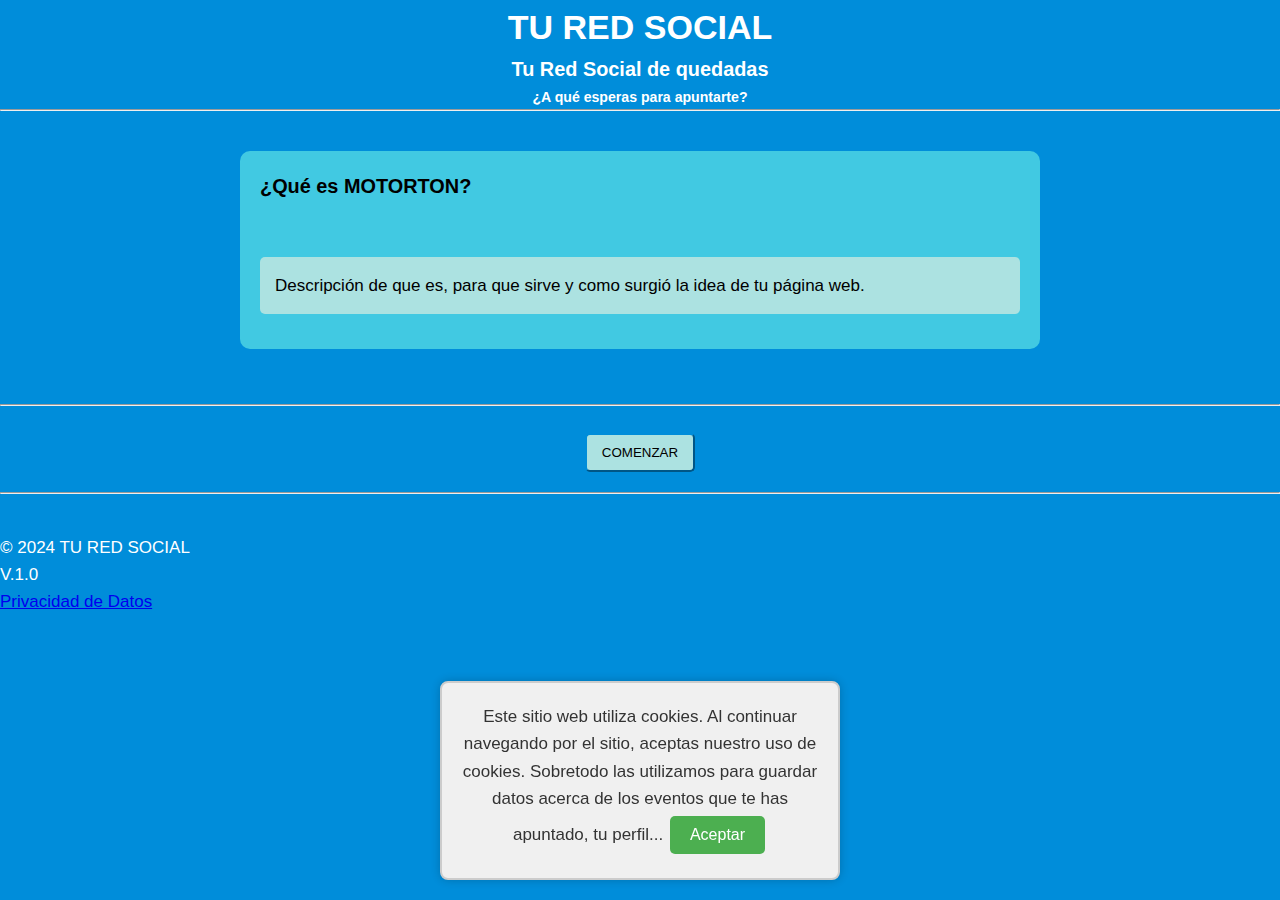
<file: pagina/index.html>
<!DOCTYPE html>
<html lang="es">
<head>
    <meta charset="UTF-8">
    <meta name="viewport" content="width=device-width, initial-scale=1.0">
    <title>TU RED SOCIAL</title>
    <!--Enlaces a los archivos CSS-->
    <link rel="stylesheet" type="text/css" href="css/principal.css">
    <link rel="stylesheet" type="text/css" href="css/index.css">
    <!--Enlace para poner el favIcon-->
    <!--Enlace a los archivos JavaScript-->
    <script src="js/cookies.js"></script>
</head>
<body>
    <!--Inicio del Header-->
    <header>
        <div class="presentacion">
            <h1>TU RED SOCIAL</h1>
            <h3>Tu Red Social de quedadas</h3>
            <h5>¿A qué esperas para apuntarte?</h5>
        </div>
        <hr>
    </header>
    <!--Final del Header-->
    <!--Inicio del Main-->
    <main>
        <!--Inicio del div de las cookies-->
        <div id="mensajeCookies" style="display: none;">
            Este sitio web utiliza cookies. Al continuar navegando por el sitio, aceptas nuestro uso de cookies.
            Sobretodo las utilizamos para guardar datos acerca de los eventos que te has apuntado, tu perfil...
            <button onclick="aceptarCookies()">Aceptar</button>
        </div>
        <!--Final del div de las cookies-->
        <!--Inicio del div de que es-->
        <div class="quees">
            <h3>¿Qué es MOTORTON?</h3>
            <br><br>
            <p>
                Descripción de que es, para que sirve y como surgió la idea de tu página web.
            </p>
        </div>
        <br><br>
        <hr>
        <br>
        <div class="contactar">
            <button onclick="location.href='../paginas/regisinicio.html'">COMENZAR</button>
        </div>
        <hr>
    </main>
    <!--Final del Main-->
    <!--Inicio del Footer-->
    <footer>
        <div class="copy">
            <p>&copy; 2024 TU RED SOCIAL</p>
            <p>V.1.0</p>
            <a href="paginas/privacidad.html">Privacidad de Datos</a>
        </div>
    </footer>
    <!--Final del Footer-->
</body>
</html>
</file>
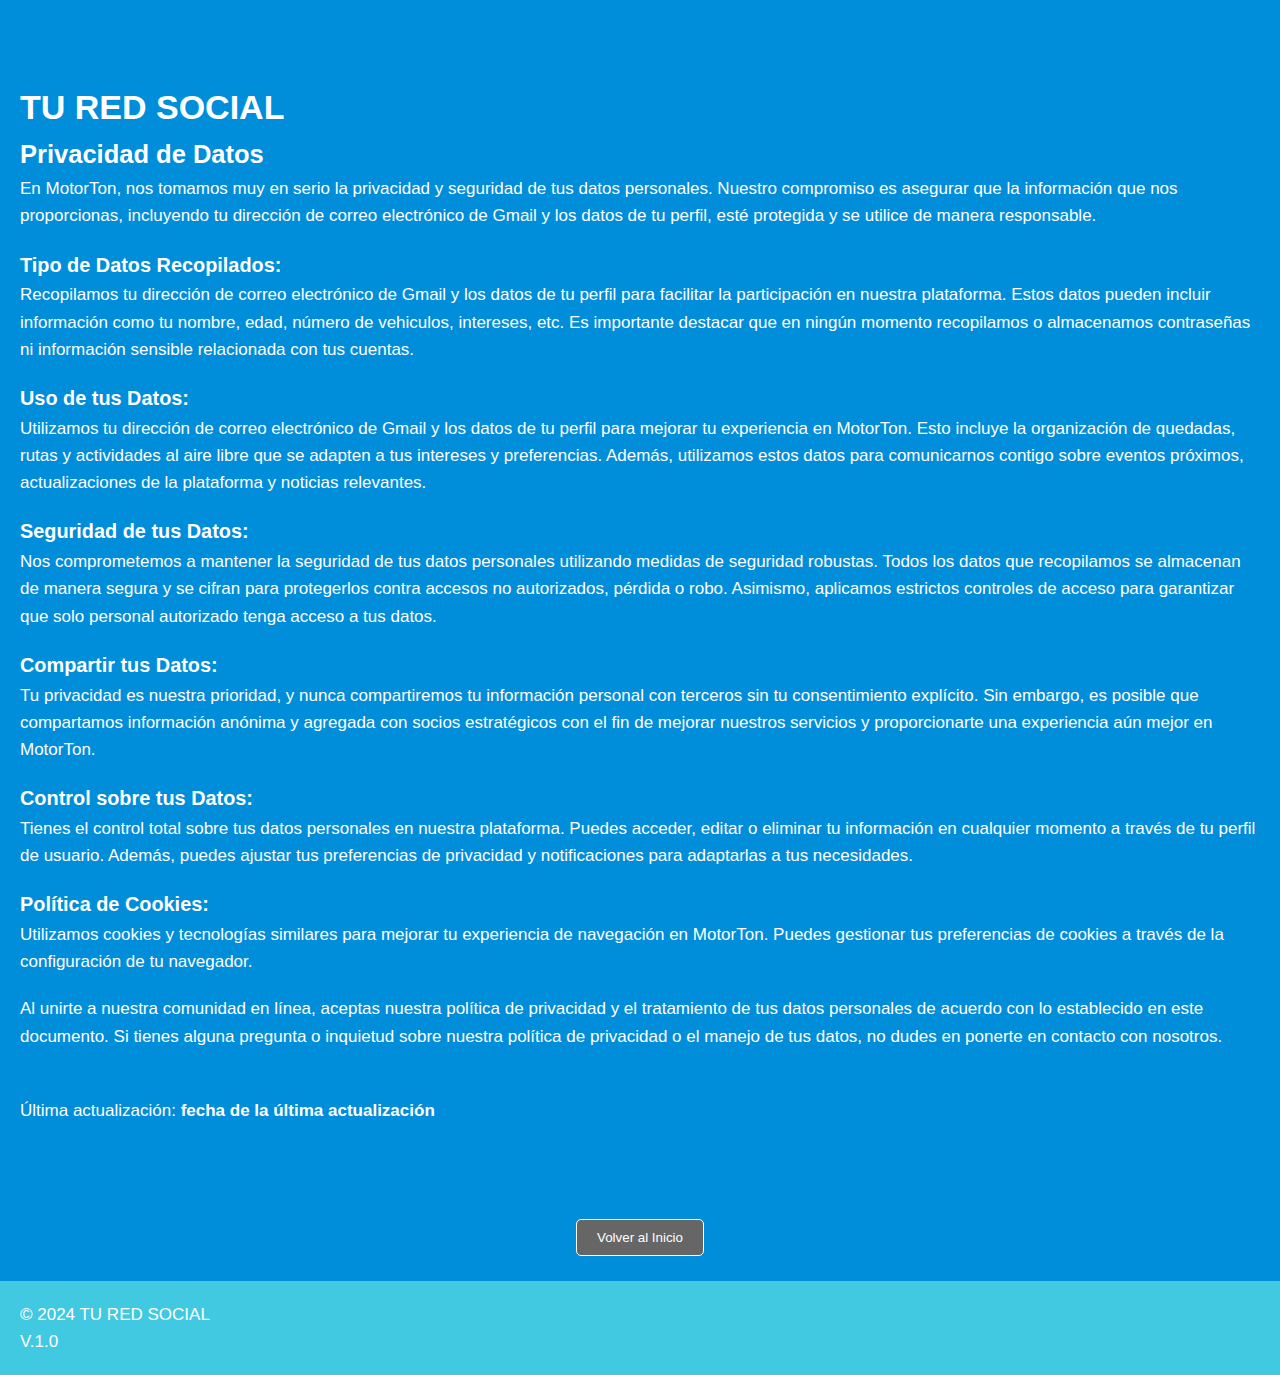
<file: pagina/paginas/privacidad.html>
<!DOCTYPE html>
<html lang="en">
<head>
    <meta charset="UTF-8">
    <meta name="viewport" content="width=device-width, initial-scale=1.0">
    <title>Privacidad Datos</title>
    <!--Enlace a la hoja de estilos-->
    <link rel="stylesheet" type="text/css" href="../css/privacidad.css">
    <!--Enlace para el favIcon-->
</head>
<body>
    
    <main>
        <h1>TU RED SOCIAL</h1>
        <h2>Privacidad de Datos</h2>
        <p>
            En MotorTon, nos tomamos muy en serio la privacidad y seguridad de tus datos personales. Nuestro compromiso es asegurar que la información que nos
            proporcionas, incluyendo tu dirección de correo electrónico de Gmail y los datos de tu perfil, esté protegida y se utilice de manera responsable.
        </p> 
        <h3>Tipo de Datos Recopilados:</h3>
        <p>
            Recopilamos tu dirección de correo electrónico de Gmail y los datos de tu perfil para facilitar la participación en nuestra plataforma. Estos datos pueden incluir información como
            tu nombre, edad, número de vehiculos, intereses, etc. Es importante destacar que en ningún momento recopilamos o almacenamos contraseñas ni información
            sensible relacionada con tus cuentas.
        </p>
        <h3>Uso de tus Datos:</h3>
        <p>
            Utilizamos tu dirección de correo electrónico de Gmail y los datos de tu perfil para mejorar tu experiencia en MotorTon. Esto incluye la organización de quedadas,
            rutas y actividades al aire libre que se adapten a tus intereses y preferencias. Además, utilizamos estos datos para comunicarnos contigo sobre eventos próximos, actualizaciones
            de la plataforma y noticias relevantes.
        </p>
        <h3>Seguridad de tus Datos:</h3>
        <p>
            Nos comprometemos a mantener la seguridad de tus datos personales utilizando medidas de seguridad robustas. Todos los datos que recopilamos se almacenan de manera segura
            y se cifran para protegerlos contra accesos no autorizados, pérdida o robo. Asimismo, aplicamos estrictos controles de acceso para garantizar que solo personal autorizado
            tenga acceso a tus datos.
        </p>
        <h3>Compartir tus Datos:</h3>
        <p>
            Tu privacidad es nuestra prioridad, y nunca compartiremos tu información personal con terceros sin tu consentimiento explícito. Sin embargo, es posible que compartamos
            información anónima y agregada con socios estratégicos con el fin de mejorar nuestros servicios y proporcionarte una experiencia aún mejor en MotorTon.
        </p>
        <h3>Control sobre tus Datos:</h3>
        <p>
            Tienes el control total sobre tus datos personales en nuestra plataforma. Puedes acceder, editar o eliminar tu información en cualquier momento a través de tu perfil
            de usuario. Además, puedes ajustar tus preferencias de privacidad y notificaciones para adaptarlas a tus necesidades.
        </p>
        <h3>Política de Cookies:</h3>
        <p>
            Utilizamos cookies y tecnologías similares para mejorar tu experiencia de navegación en MotorTon. Puedes gestionar tus preferencias de cookies a través
            de la configuración de tu navegador.
        </p>
        <p>
            Al unirte a nuestra comunidad en línea, aceptas nuestra política de privacidad y el tratamiento de tus datos personales de acuerdo con lo establecido en este documento.
            Si tienes alguna pregunta o inquietud sobre nuestra política de privacidad o el manejo de tus datos, no dudes en ponerte en contacto con nosotros.
        </p>
        <br>
        <p>
            Última actualización: <strong>fecha de la última actualización</strong>
        </p>
        <br><br>
        <button onclick="location.href='../paginas/index.html'">Volver al Inicio</button>
    </main>
    <!--Inicio del Footer-->
    <footer>
        <div class="copy">
            <p>&copy; 2024 TU RED SOCIAL</p>
            <p>V.1.0</p>
        </div>
    </footer>
    <!--Final del Footer-->
</body>
</html>
</file>
<file: pagina/css/principal.css>
body{
    margin: 0 auto;
}

footer{
    display: flex;
    justify-content: space-between;
}
</file>
<file: pagina/css/index.css>
/* Reset de estilos */
* {
    margin: 0;
    padding: 0;
    box-sizing: border-box;
}

header{
    text-align: center;
}

/* Estilos generales */
body {
    background-color: #008DDA;
    color: white;
    font-family: 'Segoe UI', Tahoma, Geneva, Verdana, sans-serif;
    font-size: 17px;
    line-height: 1.6;
}

.container {
    max-width: 1200px;
    margin: 0 auto;
    padding: 0 20px;
}

/* Estilos del contenido principal */
main {
    padding: 40px 0;
}

.quees {
    width: 100%;
    max-width: 800px;
    margin: 0 auto;
    background-color: #41C9E2;
    padding: 20px;
    border-radius: 10px;
    color: black;
}

.quees p {
    color: black;
    margin-bottom: 15px;
    padding: 15px;
    background-color: #ACE2E1;
    border-radius: 5px;
}

.contactar {
    text-align: center;
    margin-bottom: 20px;
}

button{
    color: black;
    text-decoration: none;
    padding: 10px 15px;
    border-color: #008DDA;
    border-radius: 5px;
    background-color: #ACE2E1;
}

button:hover{
    background-color: #41C9E2;
}

/* Estilos para el mensaje de cookies */
#mensajeCookies {
    position: fixed;
    bottom: 20px;
    left: 50%;
    transform: translateX(-50%);
    background-color: #f0f0f0;
    border: 2px solid #ccc;
    border-radius: 8px;
    padding: 20px;
    max-width: 400px;
    text-align: center;
    box-shadow: 0px 0px 10px rgba(0, 0, 0, 0.2);
    color: #333;
    display: none;
}

#mensajeCookies p {
    margin-bottom: 10px;
}

#mensajeCookies button {
    background-color: #4CAF50;
    color: white;
    border: none;
    padding: 10px 20px;
    text-align: center;
    text-decoration: none;
    display: inline-block;
    font-size: 16px;
    margin: 4px 2px;
    cursor: pointer;
    border-radius: 5px;
    transition: background-color 0.3s;
}

#mensajeCookies button:hover {
    background-color: #45a049;
}

footer {
    color: white;
    display: flex;
    justify-content: space-between;
}
</file>
<file: pagina/css/privacidad.css>
/* Reset de estilos */
* {
    margin: 0;
    padding: 0;
    box-sizing: border-box;
}

/* Estilos generales */
body {
    background-color: #008DDA;
    color: white;
    font-family: 'Segoe UI', Tahoma, Geneva, Verdana, sans-serif;
    font-size: 17px;
    line-height: 1.6;
    padding-top: 60px; /* Añadimos espacio para el menú fijo */
}

.container {
    max-width: 1200px;
    margin: 0 auto;
    padding: 0 20px;
}


/* Estilos del contenido principal */
main {
    padding: 5px 20px; /* Añadido padding horizontal */
}

main h1 {
    margin-top: 15px; /* Añadido espacio superior a los títulos */
}

main p {
    margin-bottom: 20px; /* Añadido espacio inferior a los párrafos */
}

button {
    display: block; /* Convertido en bloque para centrarlo */
    margin: 20px auto; /* Centrado horizontal */
    background-color: #666;
    border-radius: 5px;
    color: white;
    padding: 10px 20px; /* Aumentado padding horizontal */
    border: 1px white solid;
}

/* Estilos del footer */
footer {
    color: white;
    background-color: #41C9E2;
    padding: 20px;
}

/* Estilos específicos para el formulario de contacto */
form {
    max-width: 600px;
    margin: 0 auto;
}

form input[type="text"],
form input[type="email"],
form textarea {
    width: 100%;
    padding: 10px;
    margin-bottom: 20px;
    border-radius: 5px;
    border: 1px solid #666;
    background-color: #444;
    color: white;
}

form input[type="submit"] {
    background-color: #666;
    color: white;
    border: none;
    padding: 10px 20px;
    border-radius: 5px;
    cursor: pointer;
}

form input[type="submit"]:hover {
    background-color: #555;
}
</file>
